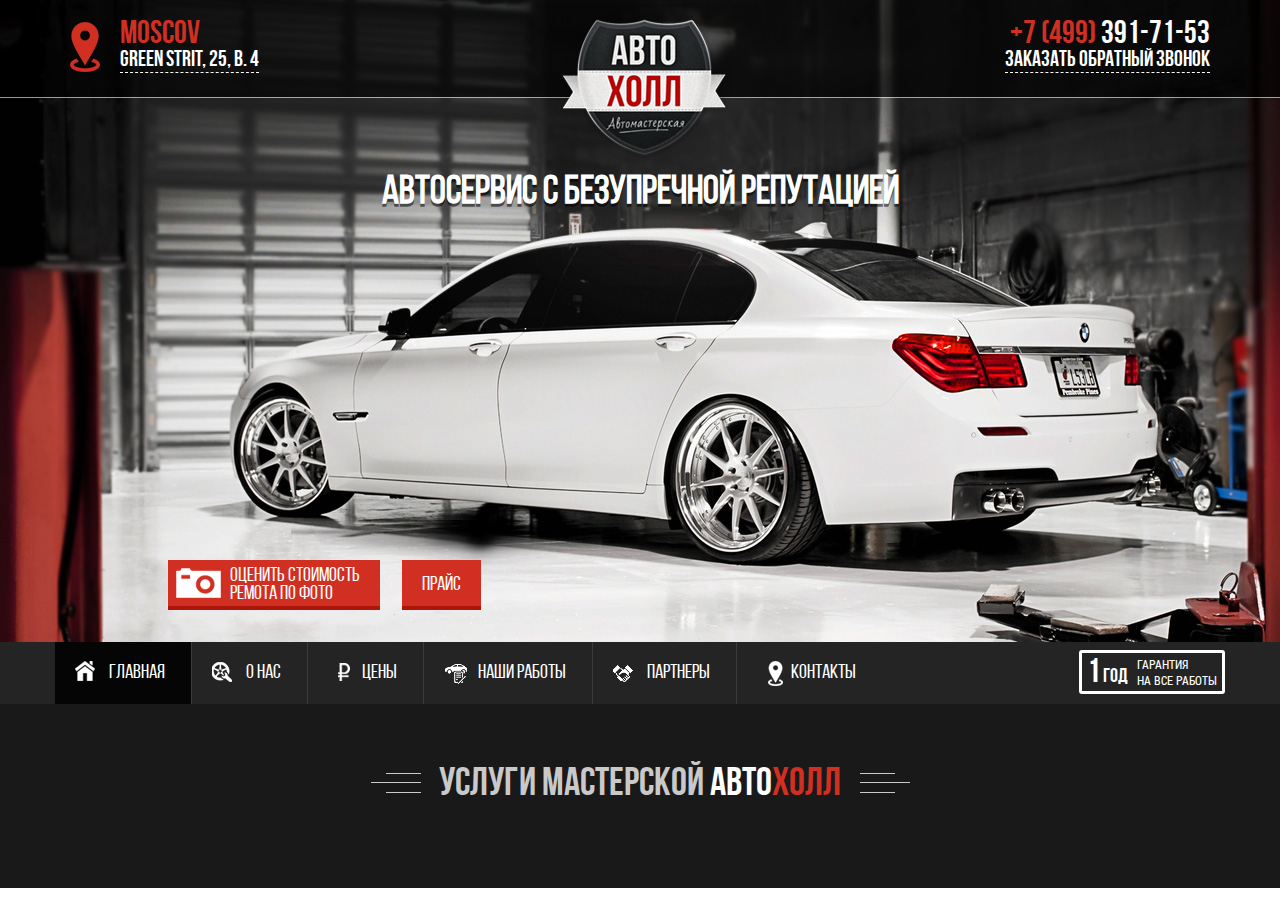
<file: old.html>
<!DOCTYPE html>
<!--[if lt IE 7]><html lang="ru" class="lt-ie9 lt-ie8 lt-ie7"><![endif]-->
<!--[if IE 7]><html lang="ru" class="lt-ie9 lt-ie8"><![endif]-->
<!--[if IE 8]><html lang="ru" class="lt-ie9"><![endif]-->
<!--[if gt IE 8]><!-->
<html lang="ru">
<!--<![endif]-->
<head>
	<meta charset="utf-8" />

	<title>Заголовок</title>
	<meta content="" name="description" />
	<meta content="" property="og:image" />
	<meta content="" property="og:description" />
	<meta content="" property="og:site_name" />
	<meta content="website" property="og:type" />

	<meta content="telephone=no" name="format-detection" />
	<meta http-equiv="x-rim-auto-match" content="none">

	<meta http-equiv="X-UA-Compatible" content="IE=edge" />
	<meta name="viewport" content="width=device-width, initial-scale=1.0" />

	<link rel="shortcut icon" href="favicon.png" />

	<link rel="stylesheet" href="libs/bootstrap/bootstrap-grid-3.3.1.min.css" />
	<link rel="stylesheet" href="libs/font-awesome-4.2.0/css/font-awesome.min.css" />
	<link rel="stylesheet" href="libs/fancybox/jquery.fancybox.css" />
	<link rel="stylesheet" href="libs/owl-carousel/owl.carousel.css" />
	<link rel="stylesheet" href="libs/countdown/jquery.countdown.css" />
	<link rel="stylesheet" href="css/fonts.css" />
	<link rel="stylesheet" href="css/main.css" />
	<link rel="stylesheet" href="css/media.css" />
</head>
<body>
	<header>
		<div class="top_line">
			<div class="container">
				<div class="row">
					<div class="col-md-4">
						<div class="top_addr">
							<strong>Moscov</strong>
							<a class="fancybox" href="#map">
								Green Strit, 25, b. 4
							</a>
						</div>
					</div>

					<div class="col-md-4">
						<div class="logo_wrap">
							<a href="#" class="logo"><img src="img/logo.png" alt="Автосервис в москве"></a>
						</div>
					</div>

					<div class="col-md-4">
						<div class="top_addr ta_right">
							<strong>+7 (499) <span>391-71-53</span></strong>
							<a class="fancybox" href="#callback">
								Заказать обратный звонок
							</a>
						</div>
					</div>
				</div>
			</div>
		</div>
		<div class="container">
			<div class="row">
				<div class="col-md-12">
					<h1>Автосервис с безупречной репутацией</h1>
				</div>
			</div>
		</div>
		<div class="buttons_top">
			<div class="container">
				<div class="row">
					<div class="col-md-1"></div>
					<div class="col-md-11">
						<a href="#" class="button st_button">Оценить стоимость<br>ремота по фото</a>
						<a href="#" class="button">Прайс</a>
					</div>
				</div>
			</div>
		</div>
	</header>
	<nav class="top_mnu">
		<div class="container">
			<div class="row">
				<ul>
					<li class="active"><a href="#">Главная</a></li>
					<li><a href="#">О нас</a></li>
					<li><a href="#">Цены</a></li>
					<li><a href="#">Наши работы</a></li>
					<li><a href="#">Партнеры</a></li>
					<li><a href="#">Контакты</a></li>
				</ul>
				<div class="waranty">
					<div class="w_left"><span>1</span> год</div>
					<div class="w_right">Гарантия<br>на все работы</div>
				</div>
			</div>
		</div>
	</nav>
	<section class="main_cats s_black">
		<div class="container">
			<div class="row">
				<div class="col-md-12">
					<h2>Услуги мастерской <strong>Авто</strong><span>холл</span></h2>
				</div>
			</div>
		</div>
	</section>
	<div class="hidden"></div>
	<!-- Mandatory for Responsive Bootstrap Toolkit to operate -->
	<div class="device-xs visible-xs"></div>
	<div class="device-sm visible-sm"></div>
	<div class="device-md visible-md"></div>
	<div class="device-lg visible-lg"></div>
	<!-- end mandatory -->
	<!--[if lt IE 9]>
	<script src="libs/html5shiv/es5-shim.min.js"></script>
	<script src="libs/html5shiv/html5shiv.min.js"></script>
	<script src="libs/html5shiv/html5shiv-printshiv.min.js"></script>
	<script src="libs/respond/respond.min.js"></script>
	<![endif]-->
	<script src="libs/jquery/jquery-1.11.1.min.js"></script>
	<script src="libs/jquery-mousewheel/jquery.mousewheel.min.js"></script>
	<script src="libs/fancybox/jquery.fancybox.pack.js"></script>
	<script src="libs/waypoints/waypoints-1.6.2.min.js"></script>
	<script src="libs/scrollto/jquery.scrollTo.min.js"></script>
	<script src="libs/owl-carousel/owl.carousel.min.js"></script>
	<script src="libs/countdown/jquery.plugin.js"></script>
	<script src="libs/countdown/jquery.countdown.min.js"></script>
	<script src="libs/countdown/jquery.countdown-ru.js"></script>
	<script src="libs/landing-nav/navigation.js"></script>
	<script src="libs/bootstrap-toolkit/bootstrap-toolkit.min.js"></script>
	<script src="libs/maskedinput/jquery.maskedinput.min.js"></script>
	<script src="libs/equalheight/jquery.equalheight.js"></script>
	<script src="libs/stellar/jquery.stellar.min.js"></script>
	<script src="js/common.js"></script>
	<!-- Yandex.Metrika counter --><!-- /Yandex.Metrika counter -->
	<!-- Google Analytics counter --><!-- /Google Analytics counter -->
</body>
</html>
</file>
<file: css/fonts.css>
/* font-family: "RobotoRegular"; */
@font-face {
	font-family: "RobotoRegular";
	src: url("../fonts/RobotoRegular/RobotoRegular.eot");
	src: url("../fonts/RobotoRegular/RobotoRegular.eot?#iefix")format("embedded-opentype"),
	url("../fonts/RobotoRegular/RobotoRegular.woff") format("woff"),
	url("../fonts/RobotoRegular/RobotoRegular.ttf") format("truetype");
	font-style: normal;
	font-weight: normal;
}
/* font-family: "RobotoLight"; */
@font-face {
	font-family: "RobotoLight";
	src: url("../fonts/RobotoLight/RobotoLight.eot");
	src: url("../fonts/RobotoLight/RobotoLight.eot?#iefix")format("embedded-opentype"),
	url("../fonts/RobotoLight/RobotoLight.woff") format("woff"),
	url("../fonts/RobotoLight/RobotoLight.ttf") format("truetype");
	font-style: normal;
	font-weight: normal;
}
/* font-family: "RobotoMedium"; */
@font-face {
	font-family: "RobotoMedium";
	src: url("../fonts/RobotoMedium/RobotoMedium.eot");
	src: url("../fonts/RobotoMedium/RobotoMedium.eot?#iefix")format("embedded-opentype"),
	url("../fonts/RobotoMedium/RobotoMedium.woff") format("woff"),
	url("../fonts/RobotoMedium/RobotoMedium.ttf") format("truetype");
	font-style: normal;
	font-weight: normal;
}
/* font-family: "RobotoBold"; */
@font-face {
	font-family: "RobotoBold";
	src: url("../fonts/RobotoBold/RobotoBold.eot");
	src: url("../fonts/RobotoBold/RobotoBold.eot?#iefix")format("embedded-opentype"),
	url("../fonts/RobotoBold/RobotoBold.woff") format("woff"),
	url("../fonts/RobotoBold/RobotoBold.ttf") format("truetype");
	font-style: normal;
	font-weight: normal;
}
@font-face {
	font-family: "RobotoCondensedRegular";
	src: url("../fonts/RobotoCondensedRegular/RobotoCondensedRegular.eot");
	src: url("../fonts/RobotoCondensedRegular/RobotoCondensedRegular.eot?#iefix")format("embedded-opentype"),
	url("../fonts/RobotoCondensedRegular/RobotoCondensedRegular.woff") format("woff"),
	url("../fonts/RobotoCondensedRegular/RobotoCondensedRegular.ttf") format("truetype");
	font-style: normal;
	font-weight: normal;
}
@font-face {
	font-family: "BebasRegular";
	src:url("../fonts/BebasRegular/BebasRegular.eot");
	src:url("../fonts/BebasRegular/BebasRegular.eot?#iefix")format("embedded-opentype"),
	url("../fonts/BebasRegular/BebasRegular.woff") format("woff"),
	url("../fonts/BebasRegular/BebasRegular.ttf") format("truetype");
}
@font-face {
	font-family: 'BebasBold';
	src: url('../fonts/BebasBold/BebasBold.eot');
	src: url('../fonts/BebasBold/BebasBold.eot?#iefix') format('embedded-opentype'),
		 url('../fonts/BebasBold/BebasBold.woff') format('woff'),
		 url('../fonts/BebasBold/BebasBold.ttf') format('truetype');
	font-style: normal;
	font-weight: normal;
}
</file>
<file: css/main.css>
*::-webkit-input-placeholder {
	color: #666;
	opacity: 1;
}
*:-moz-placeholder {
	color: #666;
	opacity: 1;
}
*::-moz-placeholder {
	color: #666;
	opacity: 1;
}
*:-ms-input-placeholder {
	color: #666;
	opacity: 1;
}

body input:focus:required:invalid,
body textarea:focus:required:invalid {
	
}
body input:required:valid,
body textarea:required:valid {
	
}
body {
	font-family: "RobotoRegular", sans-serif;
	font-size: 16px;
	min-width: 320px;
	position: relative;
}
.hidden {
	display: none;
}
.carousel img {
	width: 100%;
	height: auto;
}
.parallax {
	background-attachment: fixed;
	background-position: 50% 0;
	position: relative;
}
header{
	background-image: url("../img/top_bg.jpg");
	height: 642px;
	background-repeat: repeat-x;
	background-position: top center;
	position: relative;
	font-family: "BebasBold";
}
header a{
	color: #fff;
}
.top_line{
	min-height: 97px;
	-webkit-box-shadow: rgba(255,255,255,.6) 0 0 0 1px;
	box-shadow: rgba(255,255,255,.6) 0 0 0 1px;
	width: 100%;
	background: rgba(0,0,0,.66);
	padding: 22px 0;
}
.top_line a{
	font-size: 22px;
	border-bottom: #fff dashed 1px;
	-webkit-transition: all .25s;
	-o-transition: all .25s;
	transition: all .25s;
}
.top_line a:hover{
	border-bottom: transparent;
}
.top_addr{
	padding-left: 50px;
	background-image: url("../img/top_map.png");
	background-repeat: no-repeat;
	background-position: top left;
	line-height: 26px;
}
.top_addr strong{
	display: block;
	color: #d12f22;
	text-transform: uppercase;
	font-weight: normal;
	font-size: 32px;
}
.top_line .logo{
	border-bottom: none;
	position: absolute;
	margin-top: -18px;
}
.top_line .logo:hover{
	border-bottom: none;
}
.logo_wrap{
	position: relative;
	width: 240px;
	margin: auto;
}
.ta_right{
	background-image: none;
	padding-left: 0;
	text-align: right;
}
.ta_right span{
	color: #fff;
}
header h1{
	text-align: center;
	color: #fff;
	margin-top: 68px;
	font-size: 40px;
	text-shadow: rgba(0,0,0,.55) 0 3px;
	font-family: "BebasRegular";
}
.button{
	display: inline-block;
	background-color: #D12F22;
	height: 50px;
	vertical-align: middle;
	line-height: 50px;
	padding: 0 20px;
	font-size: 20px;
	border-bottom: 4px solid #AC160A;
	margin-right: 20px;
	color: #fff;
	font-family: "BebasRegular";
} 
header .button:hover{
	background-color: #e64437;
}
header .button:active{
	background-color: #B81609;
}
header .st_button{
    line-height: 18px;
    padding-top: 7px;
    text-align: left;
    padding-left: 62px;
    background-image: url(../img/camera_icon.png);
    background-repeat: no-repeat;
    background-position: 8px 8px;
}
.buttons_top{
	position: absolute;
	width: 100%;
	bottom: 32px;
}
.top_mnu{
	height: 62px;
	background-color: #242424;
	-webkit-box-shadow: rgba(255,255,255,.6) 0 0 0 1px;
	box-shadow: rgba(255,255,255,.6) 0 0 0 1px;
	font-family: "BebasRegular";
	text-transform: uppercase;
}
.top_mnu ul{
	margin: 0;
	padding: 0;
	list-style-type: none;
}
.top_mnu a{
	color: #fff;
	font-size: 20px;
	padding: 0 26px 0 54px;
	display: block;
	height: 62px;
	line-height: 62px;
	border-left: 1px solid #3b3b3b;
	background-image: url("../img/top_mnu_iconset.png");
	background-repeat: no-repeat;
	background-position: 20px 17px;
}
.top_mnu li:first-child a{
	border-left: none;
}
.top_mnu li{
	float: left;
}
.top_mnu li.active,
.top_mnu li:hover{
	background-color: #050505;
}
.top_mnu li:nth-child(2) a{background-position: 20px -38px;}
.top_mnu li:nth-child(3) a{background-position: 28px -92px;}
.top_mnu li:nth-child(4) a{background-position: 20px -154px;}
.top_mnu li:nth-child(5) a{background-position: 20px -221px;}
.top_mnu li:nth-child(6) a{background-position: 25px -283px;}
.waranty{
	float: right;
	color:#fff;
	cursor: default;
	font-size: 12px;
	border: 3px solid #fff;
	border-radius: 3px;
	padding: 3px 5px;
	line-height: 16px;
	margin-top: 8px;
}
.w_left{
	font-family: "BebasBold";
	font-size: 20px;
	margin-top: 10px;
	margin-right: 7px;
}
.w_left span{
	font-size: 34px;
	font-family: "BebasBold";
}
.w_left,.w_right{
	display: inline-block;
	vertical-align: top
}
/*1:48:28*/
.w_right{
	font-family: "RobotoCondensedRegular";
}
.main_cats{
	background-color: #191919;
	padding: 20px 0 40px;
}
.main_cats h2, article h2{
	text-transform: uppercase;
	color: #c9c9c9;
	font-family: "BebasBold";
	font-size: 40px;
	text-align: center;
}
.main_cats h2 strong{
	color: #fff;
}
.main_cats h2 span{
	color: #d12f22;
}
section h2, article h2{
	position: relative;
}
.s_black h2::before{
	content: "";
	position: absolute;
	height: 20px;
	width: 50px;
	background-image: url("../img/header_lines.png");
	position: absolute;
	top: 16px;
	margin-left: -68px;
}
.s_black h2::after{
	content: "";
	position: absolute;
	height: 20px;
	width: 50px;
	background-image: url("../img/header_lines.png");
	position: absolute;
	top: 16px;
	margin-left: 19px;
	background-position: -50px 0;
}
article h2.art_header::before{
	content: "";
	position: absolute;
	height: 20px;
	width: 50px;
	background-image: url("../img/header_lines_black.png");
	position: absolute;
	top: 16px;
	margin-left: -68px;
}
article h2.art_header::after{
	content: "";
	position: absolute;
	height: 20px;
	width: 50px;
	background-image: url("../img/header_lines_black.png");
	position: absolute;
	top: 16px;
	margin-left: 19px;
	background-position: -50px 0;
}
.mc_wrap{
	text-align: center;
	padding: 0;
}
.mc_item_wrap{
	margin-left: 30px;
	width: 160px;
	display: inline-block;
	text-align: center;
}
.mc_item_wrap:first-child{
	margin-left: 0;
}
.mc_item{
	border: #353535 1px solid;
	border-radius: 2px
}
.mc_item_wrap a{
	color: #fff;
	position: relative;
}

.mc_item span{
	display: block;
	height: 73px;
	width: 112px;
	background-image: url("../img/sprite_ico.png");
	background-repeat: no-repeat;
	margin: 15px auto 10px;
}
.mc_item_wrap:nth-child(1) span{
	background-position: 9px 0;
}
.mc_item_wrap:nth-child(2) span{
	background-position: -179px 0;
}
.mc_item_wrap:nth-child(3) span{
	background-position: -372px 0;
}
.mc_item_wrap:nth-child(4) span{
	background-position: -559px 0;
}
.mc_item_wrap:nth-child(5) span{
	background-position: -750px 0;
}
.mc_item_wrap:nth-child(5) span{
	background-position: -750px 0;
}
.mc_item_wrap:nth-child(6) span{
	background-position: -938px 0;
}
.mc_item h4{
	font-weight: normal;
	font-family: "BebasBold";
	font-size: 20px;
	margin-top: 5px;
	margin-bottom: 7px;
}
.mc_item a:hover h4,
.mc_item li.active h4{
	text-decoration: underline;
}
.mc_item_wrap.active,
.mc_item_wrap:hover{
	background-color: #2a2a2a;
}
.mc_toggle{
	background-color: #212121;
	height: 25px;
	position: relative;
	cursor: pointer;
	background-image: url("../img/ms_arr.png");
	background-repeat: no-repeat;
	background-position: -118px 10px;
}
.mc_item_wrap.active .mc_toggle,
.mc_item_wrap:hover .mc_toggle{
	background-color: #353535;
	background-position: 72px 10px;
}
.mc_item_wrap.active > ul{
	position: absolute;
	width: 100%;
	text-align: center;
}
.mc_item_wrap.active > ul li{
	display: inline-block;
	font-family: "BebasRegular";
}
/*2:56:00* - были доработки*/
body .mc_wrap .mc_item_wrap > ul{
	background-color: #353535;
	font-size: 20px;
	margin-top: 25px;
	position: absolute;
	width: 100%;
	padding: 15px 0;
	list-style-type: none;
	z-index: 10;
	display: none;
	left: 0;
}
.mc_item_wrap.active > ul li a{
	padding: 0 10px;
	text-decoration: none;
}
/*2:58:11 - обовязково звідси*/
.mc_item_wrap.active > ul li a:hover{
	text-decoration: underline;
}
.mc_item_wrap_af {
    content: "";
    background-image: url(../img/arrow.png);
    height: 9px;
    position: absolute;
    width: 18px;
    margin: 16px 69px;
    display: none;
}
.mc_button_wrap{
	text-align: center;
	margin-top: 30px;
}
article.content{
	background-color: #E9E9E9;
}
.art_header{
	color: #050505;
	margin-bottom: 10px;
}
p.h_descr{
	max-width: 790px;
	text-align: center;
	margin: auto;
	margin-top: 0;
	color: #050505;
	font-family: "RobotoRegular";
}
.home_items{
	background-color: #d6d6d6;
	padding: 40px 0;
	margin-top: 40px;
}
.hi_item{
	color: #050505;
	text-align: center;
	font-size: 14px;
	margin-bottom: 50px;
}
.home_items img{
	max-width: 100%;
	border-top: #ac160a 8px solid;
}
.s_bottom img{
	display: block;
	max-width: 100%;
}
.s_bottom{
	padding-top: 32px;
}
.sb_header.button_cont{
	line-height: 50px;
	text-align: right;
}
.sb_header h2{
	margin: 0;
	text-transform: uppercase;
	font-family: "BebasRegular";
	font-size: 36px;
}
.sb_content{
	margin-top: 30px;
	font-family: "RobotoRegular";
}
.sb_contant img{
    position: absolute;
    width: 90%;
    bottom: 0;
}
footer{
	background: #2a2a2a;
	color: #fff;
	padding: 28px 0 35px;
	font-family: "BebasBold";
	font-size: 20px;
}
footer a{
	color: #fff;
}
footer ul{
	list-style-type: none;
	margin: 0;
	padding: 0;
}
footer li{
	float: left;
}
footer a{
	padding: 0 10px;
	text-decoration: underline;
}
footer a:hover{
	text-decoration: none;
}
</file>
<file: css/media.css>
/*==========  Desktop First Method  ==========*/

/* Large Devices, Wide Screens */
@media only screen and (max-width : 1200px) {

}

/* Medium Devices, Desktops */
@media only screen and (max-width : 992px) {

}

/* Small Devices, Tablets */
@media only screen and (max-width : 768px) {

}

/* Extra Small Devices, Phones */
@media only screen and (max-width : 480px) {

}

/* Custom, iPhone Retina */
@media only screen and (max-width : 320px) {

}


/*==========  Mobile First Method  ==========*/

/* Custom, iPhone Retina */
@media only screen and (min-width : 320px) {

}

/* Extra Small Devices, Phones */
@media only screen and (min-width : 480px) {

}

/* Small Devices, Tablets */
@media only screen and (min-width : 768px) {

}

/* Medium Devices, Desktops */
@media only screen and (min-width : 992px) {

}

 /* Large Devices, Wide Screens */
@media only screen and (min-width : 1200px) {

}
</file>
